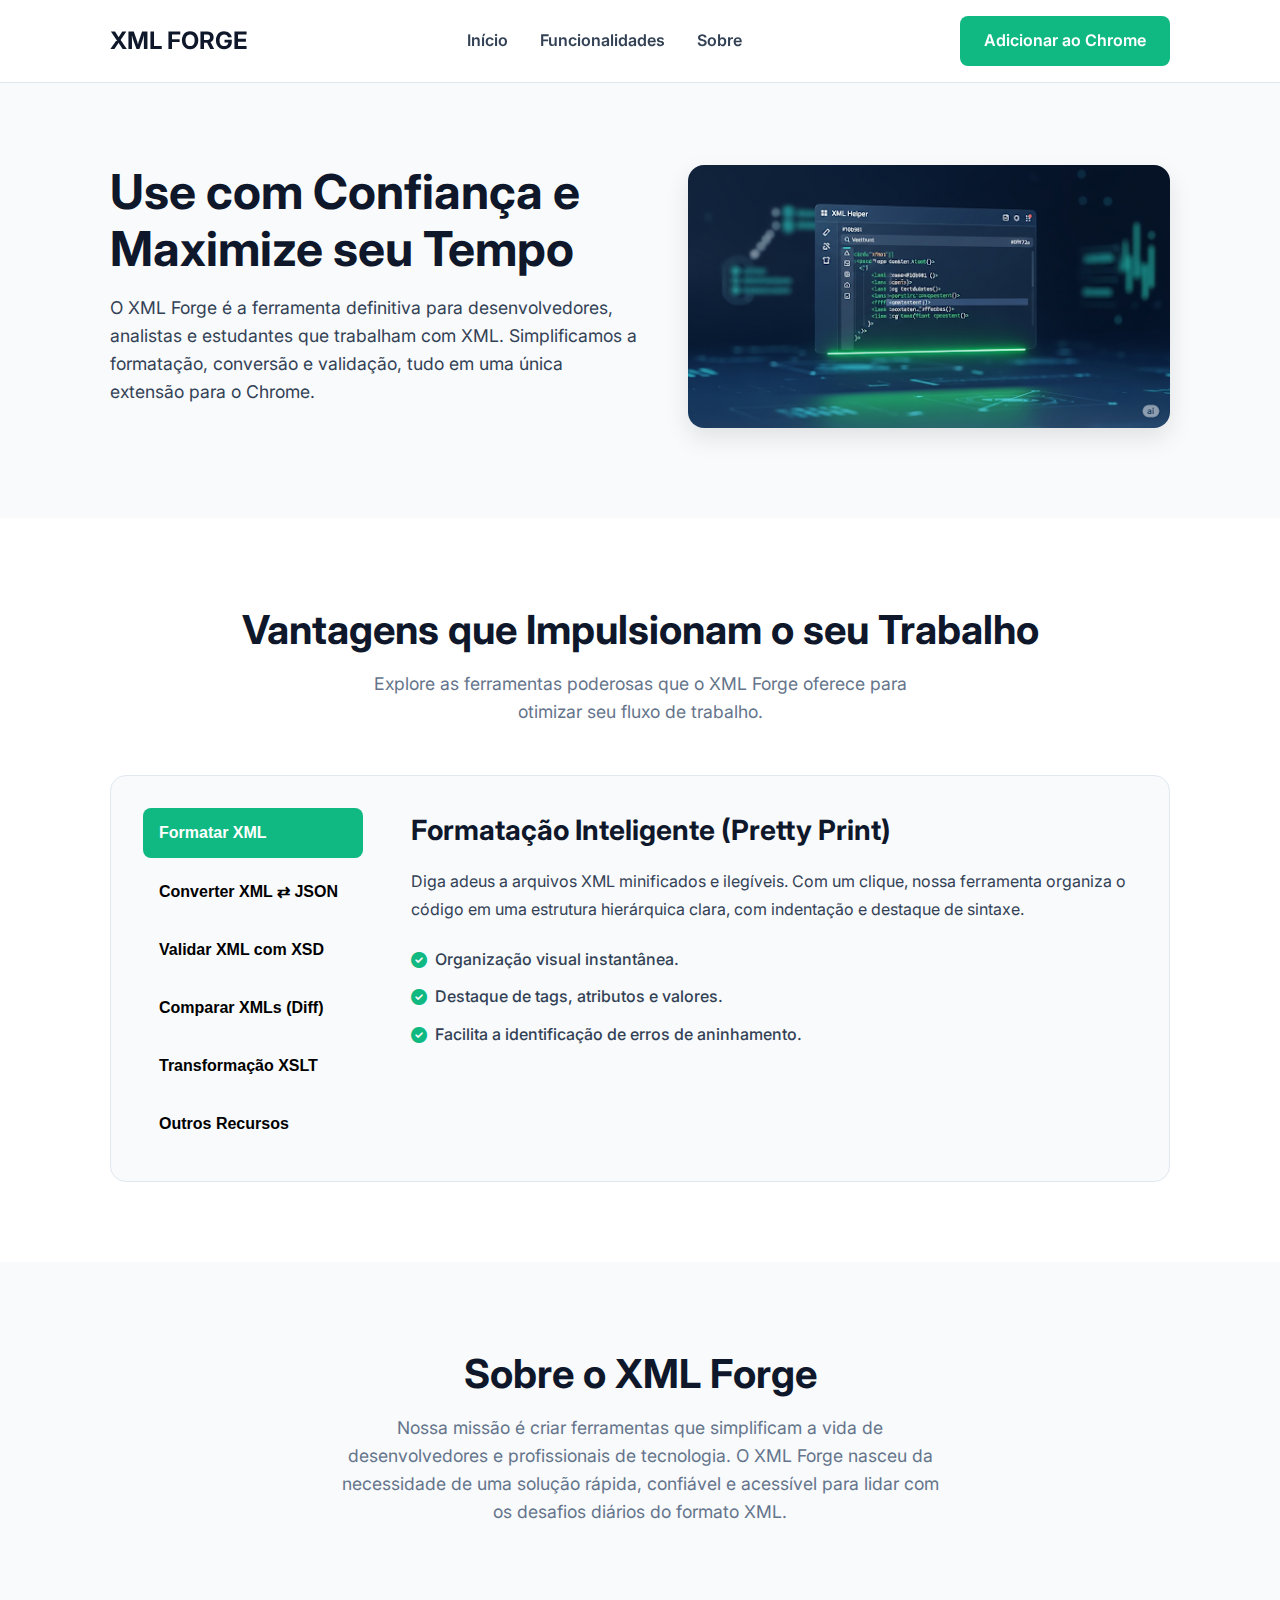
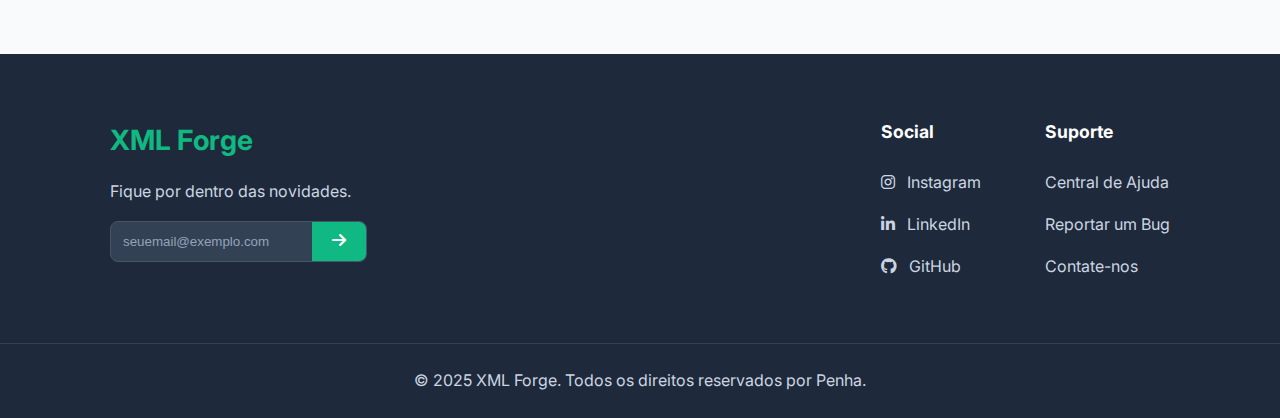
<file: index.html>
<!DOCTYPE html>
<html lang="pt-BR">
<head>
    <meta charset="UTF-8">
    <meta name="viewport" content="width=device-width, initial-scale=1.0">
    <title>XML Forge - Sua Ferramenta XML Definitiva</title>
    
    <link rel="stylesheet" href="style.css">
    <link href="https://fonts.googleapis.com/css2?family=Inter:wght@400;600;700&display=swap" rel="stylesheet">
    <link rel="stylesheet" href="https://cdnjs.cloudflare.com/ajax/libs/font-awesome/6.0.0-beta3/css/all.min.css">
    
    <link rel="icon" href="assets/favicon.ico" type="image/x-icon">
</head>
<body>

    <header class="header">
        <div class="container">
            <nav class="navbar">
                <a href="#inicio" class="logo">XML FORGE</a>
                <ul class="nav-menu">
                    <li><a class="nav-link" href="#inicio">Início</a></li>
                    <li><a class="nav-link" href="#funcionalidades">Funcionalidades</a></li>
                    <li><a class="nav-link" href="#sobre">Sobre</a></li>
                </ul>
                <a href="#" class="btn btn-primary cta-button">Adicionar ao Chrome</a>
                <div class="hamburger-menu">
                    <i class="fas fa-bars"></i>
                </div>
            </nav>
        </div>
    </header>

    <main>
        <section id="inicio" class="hero">
            <div class="container hero-content">
                <div class="hero-text">
                    <h1>Use com Confiança e Maximize seu Tempo</h1>
                    <p>O XML Forge é a ferramenta definitiva para desenvolvedores, analistas e estudantes que trabalham com XML. Simplificamos a formatação, conversão e validação, tudo em uma única extensão para o Chrome.</p>
                </div>
                <div class="hero-image">
                    <img src="assets/hero-image.png" alt="Interface da ferramenta XML Forge">
                </div>
            </div>
        </section>

        <section id="funcionalidades" class="features-detailed">
            <div class="container">
                <div class="section-header">
                    <h2>Vantagens que Impulsionam o seu Trabalho</h2>
                    <p>Explore as ferramentas poderosas que o XML Forge oferece para otimizar seu fluxo de trabalho.</p>
                </div>
                <div class="features-content">
                    <div class="features-sidebar">
                        <button class="feature-tab-button active" data-target="formatar">Formatar XML</button>
                        <button class="feature-tab-button" data-target="converter">Converter XML ⇄ JSON</button>
                        <button class="feature-tab-button" data-target="validar">Validar XML com XSD</button>
                        <button class="feature-tab-button" data-target="comparar">Comparar XMLs (Diff)</button>
                        <button class="feature-tab-button" data-target="transformar">Transformação XSLT</button>
                        <button class="feature-tab-button" data-target="outros">Outros Recursos</button>
                    </div>
                    <div class="features-display">
                        <div class="feature-pane active" id="formatar">
                            <h3>Formatação Inteligente (Pretty Print)</h3>
                            <p>Diga adeus a arquivos XML minificados e ilegíveis. Com um clique, nossa ferramenta organiza o código em uma estrutura hierárquica clara, com indentação e destaque de sintaxe.</p>
                            <ul>
                                <li><i class="fas fa-check-circle check"></i> Organização visual instantânea.</li>
                                <li><i class="fas fa-check-circle check"></i> Destaque de tags, atributos e valores.</li>
                                <li><i class="fas fa-check-circle check"></i> Facilita a identificação de erros de aninhamento.</li>
                            </ul>
                        </div>
                        <div class="feature-pane" id="converter">
                            <h3>Conversão Bidirecional: XML ⇄ JSON</h3>
                            <p>Trabalhe com a flexibilidade que seu projeto exige. Converta arquivos XML para JSON para usar em APIs RESTful, ou converta JSON de volta para XML para integrar com sistemas legados.</p>
                            <ul>
                                <li><i class="fas fa-check-circle check"></i> Interoperabilidade entre sistemas.</li>
                                <li><i class="fas fa-check-circle check"></i> Conversão rápida e precisa.</li>
                                <li><i class="fas fa-check-circle check"></i> Mantém a estrutura de dados intacta.</li>
                            </ul>
                        </div>
                        <div class="feature-pane" id="validar">
                            <h3>Validação Robusta com XSD</h3>
                            <p>Garanta a integridade e a qualidade dos seus dados. Valide seus documentos XML contra um arquivo de esquema (XSD) para certificar que a estrutura e as regras estão sendo seguidas.</p>
                            <ul>
                                <li><i class="fas fa-check-circle check"></i> Assegura a conformidade com padrões.</li>
                                <li><i class="fas fa-check-circle check"></i> Relatórios de erro claros e detalhados.</li>
                                <li><i class="fas fa-check-circle check"></i> Aumenta a confiabilidade dos dados.</li>
                            </ul>
                        </div>
                        <div class="feature-pane" id="comparar">
                            <h3>Comparador de XMLs (Diff)</h3>
                            <p>Identifique rapidamente as diferenças entre duas versões de um arquivo XML. Nossa ferramenta de "diff" destaca visualmente as linhas e os valores que foram alterados.</p>
                            <ul>
                                <li><i class="fas fa-check-circle check"></i> Visualização lado a lado das diferenças.</li>
                                <li><i class="fas fa-check-circle check"></i> Economia de tempo na revisão de documentos.</li>
                                <li><i class="fas fa-check-circle check"></i> Perfeito para analisar logs e configurações.</li>
                            </ul>
                        </div>
                        <div class="feature-pane" id="transformar">
                            <h3>Transformação com XSLT</h3>
                            <p>Aplique folhas de estilo XSLT para transformar a estrutura de seus documentos XML, extrair dados específicos ou até mesmo converter seu XML em HTML.</p>
                            <ul>
                                <li><i class="fas fa-check-circle check"></i> Automatiza a reestruturação de dados.</li>
                                <li><i class="fas fa-check-circle check"></i> Gera relatórios e visualizações (HTML).</li>
                                <li><i class="fas fa-check-circle check"></i> Extrai informações complexas de forma programática.</li>
                            </ul>
                        </div>
                        <div class="feature-pane" id="outros">
                            <h3>Mais Recursos para Desenvolvedores</h3>
                            <p>O XML Forge vai além do básico, oferecendo um conjunto de utilitários que facilitam seu dia a dia.</p>
                            <ul>
                                <li><i class="fas fa-check-circle check"></i> Modo Dark/Light para conforto visual.</li>
                                <li><i class="fas fa-check-circle check"></i> Histórico de arquivos recentes.</li>
                                <li><i class="fas fa-check-circle check"></i> Copie e baixe resultados com um clique.</li>
                            </ul>
                        </div>
                    </div>
                </div>
            </div>
        </section>

        <section id="sobre" class="about-section">
            <div class="container">
                <div class="section-header">
                    <h2>Sobre o XML Forge</h2>
                    <p>Nossa missão é criar ferramentas que simplificam a vida de desenvolvedores e profissionais de tecnologia. O XML Forge nasceu da necessidade de uma solução rápida, confiável e acessível para lidar com os desafios diários do formato XML.</p>
                </div>
            </div>
        </section>
    </main>

    <footer class="footer">
        <div class="container footer-content">
            <div class="footer-brand">
                <h2>XML Forge</h2>
                <p>Fique por dentro das novidades.</p>
                <form class="subscribe-form">
                    <input type="email" placeholder="seuemail@exemplo.com" required>
                    <button type="submit" aria-label="Inscrever-se"><i class="fas fa-arrow-right"></i></button>
                </form>
            </div>
            <div class="footer-links">
                <div class="links-column">
                    <h4>Social</h4>
                    <ul>
                        <li><a href="#"><i class="fab fa-instagram"></i> Instagram</a></li>
                        <li><a href="#"><i class="fab fa-linkedin-in"></i> LinkedIn</a></li>
                        <li><a href="#"><i class="fab fa-github"></i> GitHub</a></li>
                    </ul>
                </div>
                <div class="links-column">
                    <h4>Suporte</h4>
                    <ul>
                        <li><a href="#">Central de Ajuda</a></li>
                        <li><a href="#">Reportar um Bug</a></li>
                        <li><a href="#">Contate-nos</a></li>
                    </ul>
                </div>
            </div>
        </div>
        <div class="footer-bottom">
            <p>&copy; 2025 XML Forge. Todos os direitos reservados por Penha.</p>
        </div>
    </footer>

    <script src="script.js"></script>
</body>
</html>
</file>
<file: style.css>
/* Importação da Fonte */
@import url('https://fonts.googleapis.com/css2?family=Inter:wght@400;500;600;700&display=swap');

/* Reset Básico e Variáveis de Cor */
:root {
    --primary-color: #10b981;
    --primary-hover: #059669;
    --dark-blue: #0f172a;
    --light-gray: #f8fafc;
    --text-color: #334155;
    --white: #ffffff;
    --border-color: #e2e8f0;
    --footer-bg: #1e293b;
}

* {
    margin: 0;
    padding: 0;
    box-sizing: border-box;
    scroll-behavior: smooth;
}

body {
    font-family: 'Inter', sans-serif;
    color: var(--text-color);
    background-color: var(--white);
    line-height: 1.6;
}

.container {
    max-width: 1100px;
    margin: 0 auto;
    padding: 0 20px;
}

/* Header e Navegação */
.header {
    background-color: rgba(255, 255, 255, 0.8);
    padding: 1rem 0;
    border-bottom: 1px solid var(--border-color);
    position: sticky;
    top: 0;
    z-index: 100;
    backdrop-filter: blur(10px);
}

.navbar {
    display: flex;
    justify-content: space-between;
    align-items: center;
}

.logo {
    font-size: 1.5rem;
    font-weight: 700;
    color: var(--dark-blue);
    text-decoration: none;
}

.nav-menu {
    display: flex;
    list-style: none;
    gap: 2rem;
    align-items: center;
}

.nav-menu a {
    text-decoration: none;
    color: var(--text-color);
    font-weight: 600;
    transition: color 0.3s;
}

.nav-menu a:hover {
    color: var(--primary-color);
}

.hamburger-menu {
    display: none;
    cursor: pointer;
    font-size: 1.5rem;
}

.btn {
    padding: 0.75rem 1.5rem;
    border-radius: 8px;
    text-decoration: none;
    font-weight: 600;
    transition: background-color 0.3s, transform 0.2s;
    display: inline-block;
}

.btn:hover {
    transform: translateY(-2px);
}

.btn-primary {
    background-color: var(--primary-color);
    color: var(--white);
}

.btn-primary:hover {
    background-color: var(--primary-hover);
}

/* Seção Hero */
.hero {
    padding: 5rem 0;
    background-color: var(--light-gray);
}

.hero-content {
    display: flex;
    align-items: center;
    justify-content: space-between;
    gap: 3rem;
}

.hero-text {
    max-width: 50%;
}

.hero-text h1 {
    font-size: 3rem;
    line-height: 1.2;
    color: var(--dark-blue);
    margin-bottom: 1rem;
}

.hero-text p {
    font-size: 1.1rem;
    margin-bottom: 2rem;
}

.btn-lg {
    padding: 1rem 2rem;
    font-size: 1.1rem;
}

.hero-image img {
    max-width: 100%;
    border-radius: 16px;
    box-shadow: 0 10px 25px rgba(0,0,0,0.1);
}

/* Seções Gerais */
.section-header {
    text-align: center;
    margin-bottom: 3rem;
}

.section-header h2 {
    font-size: 2.5rem;
    color: var(--dark-blue);
    margin-bottom: 0.5rem;
}

.section-header p {
    max-width: 600px;
    margin: 0 auto;
    font-size: 1.1rem;
    color: #64748b;
}

/* Seção de Funcionalidades Detalhadas */
.features-detailed {
    padding: 5rem 0;
}

.features-content {
    display: flex;
    gap: 3rem;
    background: var(--light-gray);
    padding: 2rem;
    border-radius: 16px;
    border: 1px solid var(--border-color);
}

.features-sidebar {
    display: flex;
    flex-direction: column;
    gap: 0.5rem;
    flex-basis: 220px;
    flex-shrink: 0;
}

.feature-tab-button {
    padding: 1rem;
    border: none;
    background: transparent;
    text-align: left;
    font-size: 1rem;
    font-weight: 600;
    border-radius: 8px;
    cursor: pointer;
    transition: background-color 0.3s, color 0.3s;
}

.feature-tab-button:hover {
    background-color: #e2e8f0;
}

.feature-tab-button.active {
    background-color: var(--primary-color);
    color: var(--white);
}

.features-display {
    flex: 1;
}

.feature-pane { display: none; }
.feature-pane.active { display: block; animation: fadeIn 0.5s; }
.feature-pane h3 { font-size: 1.75rem; color: var(--dark-blue); margin-bottom: 1rem; }
.feature-pane p { line-height: 1.7; margin-bottom: 1.5rem; }
.feature-pane ul { list-style: none; }
.feature-pane ul li { margin-bottom: 0.75rem; font-weight: 500; display: flex; align-items: center; gap: 0.5rem; }
.feature-pane .check { color: var(--primary-color); }

@keyframes fadeIn {
    from { opacity: 0; transform: translateY(10px); }
    to { opacity: 1; transform: translateY(0); }
}

/* Seção de Preços */
#planos {
    padding: 5rem 0;
    background-color: var(--dark-blue);
    color: var(--white);
}

#planos .section-header h2, #planos .section-header p {
    color: var(--white);
}

.pricing-cards {
    display: flex;
    justify-content: center;
    gap: 2rem;
    margin-top: 3rem;
    flex-wrap: wrap;
}

.card {
    background-color: var(--white);
    color: var(--dark-blue);
    padding: 2.5rem;
    border-radius: 12px;
    width: 320px;
    text-align: center;
    border: 1px solid var(--border-color);
    transition: transform 0.3s, box-shadow 0.3s;
}

.card:hover {
    transform: translateY(-10px);
    box-shadow: 0 15px 30px rgba(0,0,0,0.1);
}

.pro-card {
    background-color: var(--primary-color);
    color: var(--white);
    transform: scale(1.05);
    border: none;
}

.pro-card:hover {
    transform: scale(1.05) translateY(-10px);
}

.card h3 { font-size: 1.5rem; margin-bottom: 0.5rem; }
.card .price { font-size: 2.5rem; font-weight: 700; margin-bottom: 1rem; }
.card .price-period { font-size: 1rem; font-weight: 400; color: #64748b; }
.pro-card .price { color: var(--white); }
.pro-card .price-period { color: rgba(255, 255, 255, 0.8); }
.card ul { list-style: none; text-align: left; margin: 2rem 0; }
.card ul li { margin-bottom: 1rem; display: flex; align-items: center; gap: 0.5rem; }
.check { color: var(--primary-color); font-weight: bold; }
.cross { color: #ef4444; font-weight: bold; }
.pro-card .check { color: var(--white); }

.btn-secondary {
    background-color: transparent;
    color: var(--primary-color);
    border: 1px solid var(--primary-color);
}
.btn-secondary:hover { background-color: #f0fdf4; }
.pro-card .btn-primary { background-color: var(--white); color: var(--primary-color); }
.pro-card .btn-primary:hover { background-color: #f0fdf4; }

/* Seção Sobre */
.about-section {
    padding: 5rem 0;
    background-color: var(--light-gray);
}

/* Rodapé */
.footer {
    background-color: var(--footer-bg);
    color: #cbd5e1;
    padding-top: 4rem;
}

.footer-content {
    display: flex;
    justify-content: space-between;
    gap: 3rem;
    padding-bottom: 3rem;
    flex-wrap: wrap;
}

.footer-brand h2 {
    color: var(--primary-color);
    font-size: 1.75rem;
    margin-bottom: 1rem;
}

.footer-brand p { margin-bottom: 1rem; }

.subscribe-form {
    display: flex;
    border: 1px solid #475569;
    border-radius: 8px;
    overflow: hidden;
    max-width: 300px;
    background-color: #334155;
}

.subscribe-form input {
    flex: 1;
    padding: 0.75rem;
    border: none;
    background: transparent;
    color: var(--white);
}

.subscribe-form input::placeholder { color: #94a3b8; }
.subscribe-form input:focus { outline: none; }

.subscribe-form button {
    background-color: var(--primary-color);
    border: none;
    color: var(--white);
    padding: 0 1.25rem;
    cursor: pointer;
    font-size: 1rem;
    transition: background-color 0.3s;
}

.subscribe-form button:hover {
    background-color: var(--primary-hover);
}

.footer-links { display: flex; gap: 4rem; }
.links-column h4 { color: var(--white); margin-bottom: 1.5rem; font-size: 1.1rem; }
.links-column ul { list-style: none; }
.links-column ul li { margin-bottom: 1rem; }
.links-column a { color: #cbd5e1; text-decoration: none; transition: color 0.3s; }
.links-column a:hover { color: var(--primary-color); }
.links-column a i { margin-right: 0.5rem; }

.footer-bottom {
    border-top: 1px solid #334155;
    text-align: center;
    padding: 1.5rem 0;
}

/* --- MEDIA QUERIES PARA RESPONSIVIDADE --- */

@media (max-width: 768px) {
    .nav-menu {
        display: none;
        flex-direction: column;
        position: absolute;
        top: 65px;
        left: 0;
        width: 100%;
        background-color: var(--white);
        border-bottom: 1px solid var(--border-color);
        padding: 1rem 0;
        gap: 1.5rem;
    }
    .nav-menu.active {
        display: flex;
    }
    .hamburger-menu {
        display: block;
    }
    .cta-button {
        display: none;
    }
    .hero-content {
        flex-direction: column;
        text-align: center;
    }
    .hero-text {
        max-width: 100%;
    }
    .hero-text h1 {
        font-size: 2.5rem;
    }
    .features-content {
        flex-direction: column;
    }
    .features-sidebar {
        flex-direction: row;
        overflow-x: auto;
        flex-basis: auto;
        padding-bottom: 1rem;
    }
    .feature-tab-button {
        white-space: nowrap;
    }
    .footer-content, .footer-links {
        flex-direction: column;
        text-align: center;
        gap: 2rem;
    }
    .subscribe-form {
        margin: 0 auto;
    }
}

@media (max-width: 480px) {
    .hero-text h1 {
        font-size: 2rem;
    }
    .section-header h2 {
        font-size: 2rem;
    }
    .card {
        width: 100%;
        transform: none !important; /* Remove scaling on mobile for better layout */
    }
}
</file>
